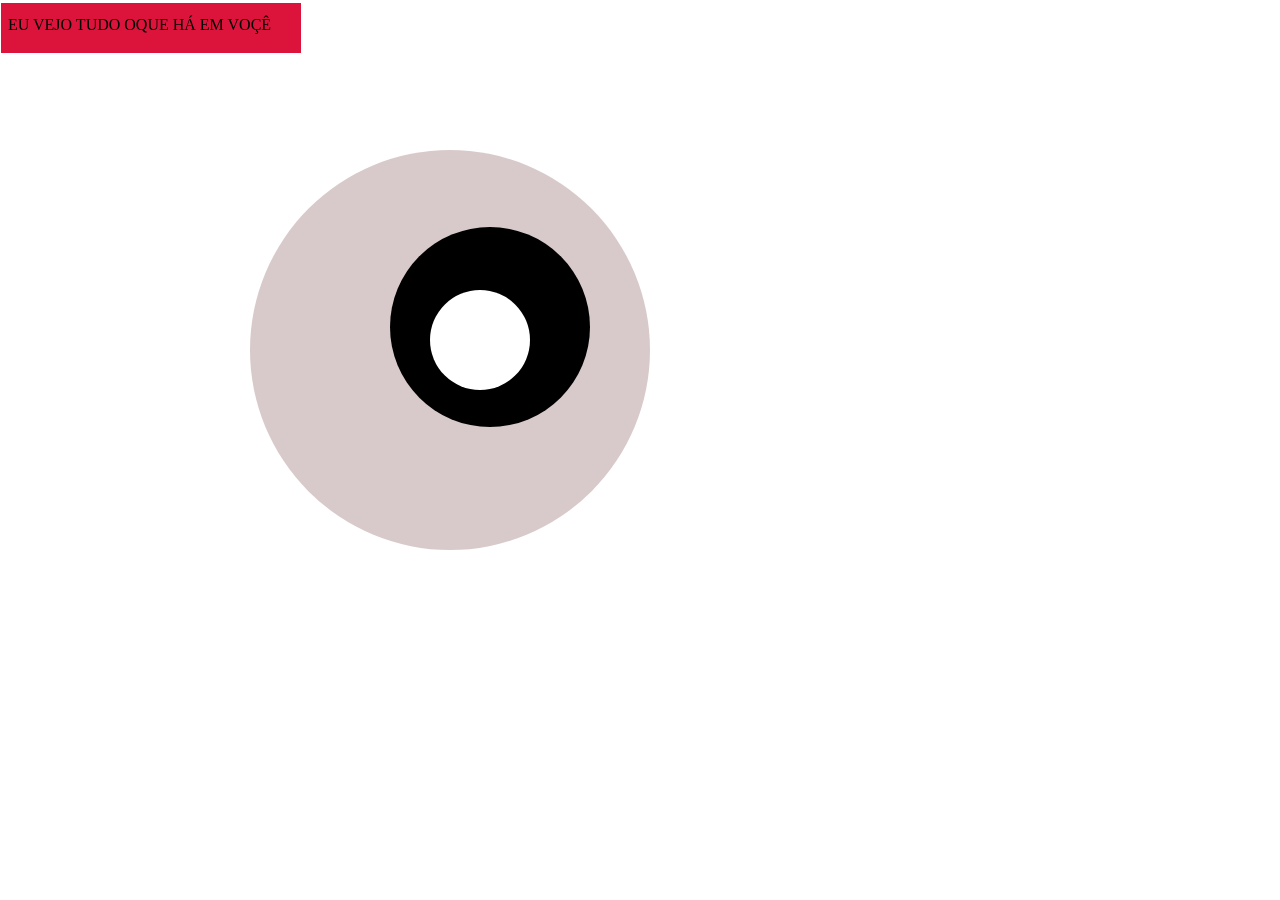
<file: index.html>
<!DOCTYPE html>
<html lang="en">
<head>
    <meta charset="UTF-8">
    <meta name="viewport" content="width=device-width, initial-scale=1.0">
    <title>Document</title>
    <style>
        
        .circulo-vermelho{
            background-color:black;
            width: 200px;
            height: 200px;
            border-radius: 50%;
            position: absolute;
            left: 140px;
            top: 77px;
        }
        .caixa-azul{
            background-color: rgb(216, 202, 202);
            width: 400px;
            height: 400px;
            position: absolute;
            left: 250px;
            top: 150px;
            border-radius: 500px;

        }
        .zoi{
background-color: rgb(255, 255, 255);
width: 100px;
height: 100px;
border-radius: 50%;
position: absolute;
left: 430px;
top: 290px;

        }
.bing{
background-color: crimson;
width: 300px;
height: 50px;
position: absolute;
left: 1px;
top: 3px;
z-index: -1;
}

    </style>
</head>
<body>
    <div class="caixa-azul">
<div class="circulo-vermelho">
</div>
    </div>
    <div class="zoi">
    </div>
<div class="bing">
</div>
<div class="de">
</div>
<p>EU VEJO TUDO OQUE HÁ EM VOÇÊ</p>
</body>

</html>
</file>
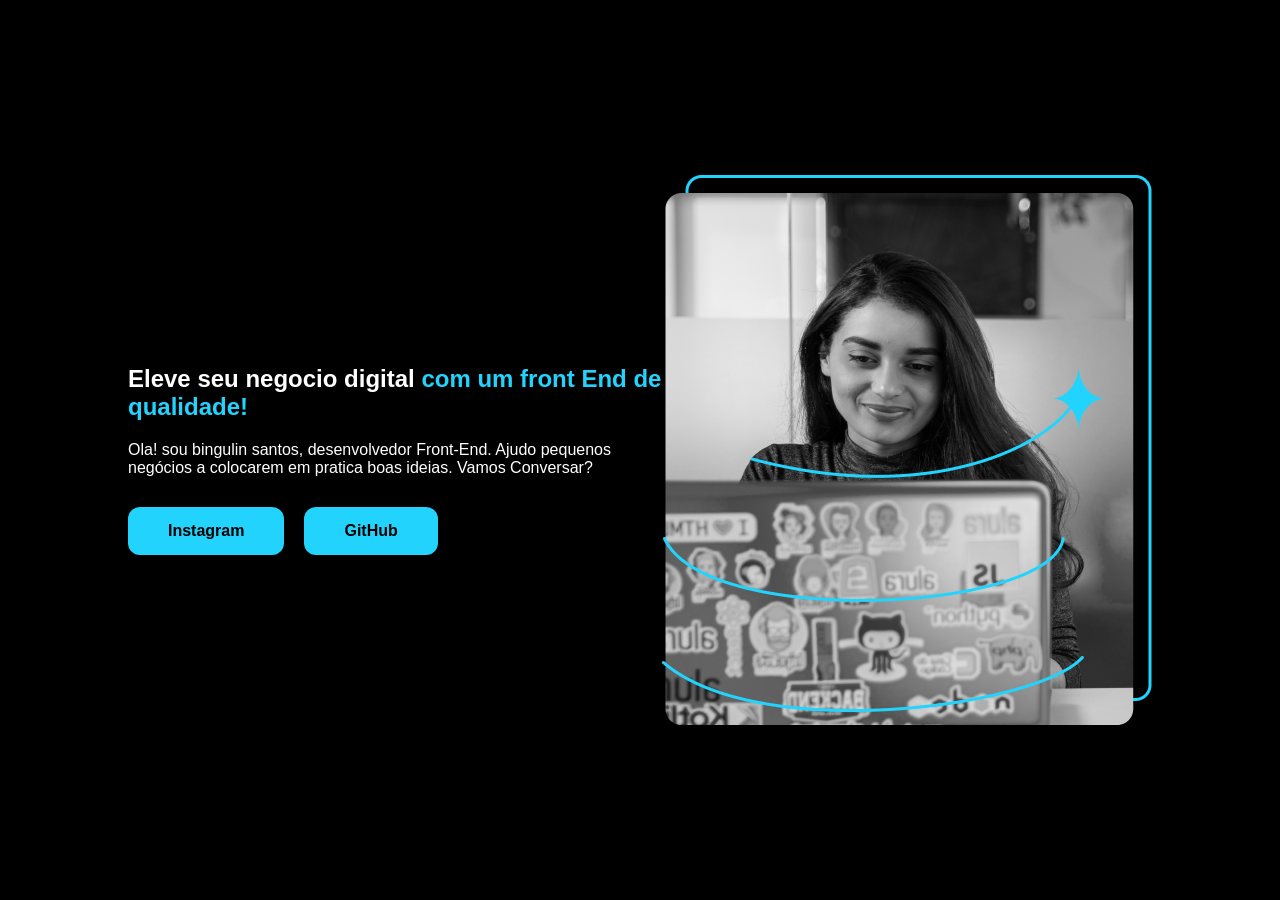
<file: 2DS-meuportifolio-main/index.html>
<!DOCTYPE html>
<html lang="pt-br">
<head>
    <meta charset="UTF-8">
    <meta name="viewport" content="width=device-width, initial-scale=1.0">
    <title>Meu Portifolio</title>
    <link rel="stylesheet" href="style.css">
</head>
<body>
    <main class="container">
        <section class="texto">
            <h1>
                Eleve seu negocio digital <span class="destaque">
                    com um front End de qualidade!
                </span>
            </h1>
            <p>Ola! sou bingulin santos, desenvolvedor Front-End. Ajudo pequenos negócios a colocarem
                em pratica boas ideias. Vamos Conversar?
            </p>
            <div class="botoes">
              <a href="#">Instagram</a>
              <a href="#">GitHub</a>
            </div>
        </section>
        <img src="perfil.png" alt="">
    </main>
</body>
</html>
</file>
<file: 2DS-meuportifolio-main/style.css>
body{
    background-color: black;
    color: #fff;
    font-family: sans-serif;

    height: 100vh;
    display: flex;
    align-items: center;
    justify-content: center;

    margin: 0px;
    padding: 0px;
    box-sizing: border-box;
}

.container{
    display: flex;
    align-items: center;
    justify-content: center;
    width: 80%;
}

.destaque{
    color: #22D4FD;
}

.botoes{
    margin-top: 30px;
    display: flex;
    gap: 20px;
}
    



.botoes a{
    background-color: #22D4FD;
    color: #000;
    text-decoration: none;
    padding: 15px 40px;
    font-weight: bold;
    border-radius: 12px;
}
</file>
